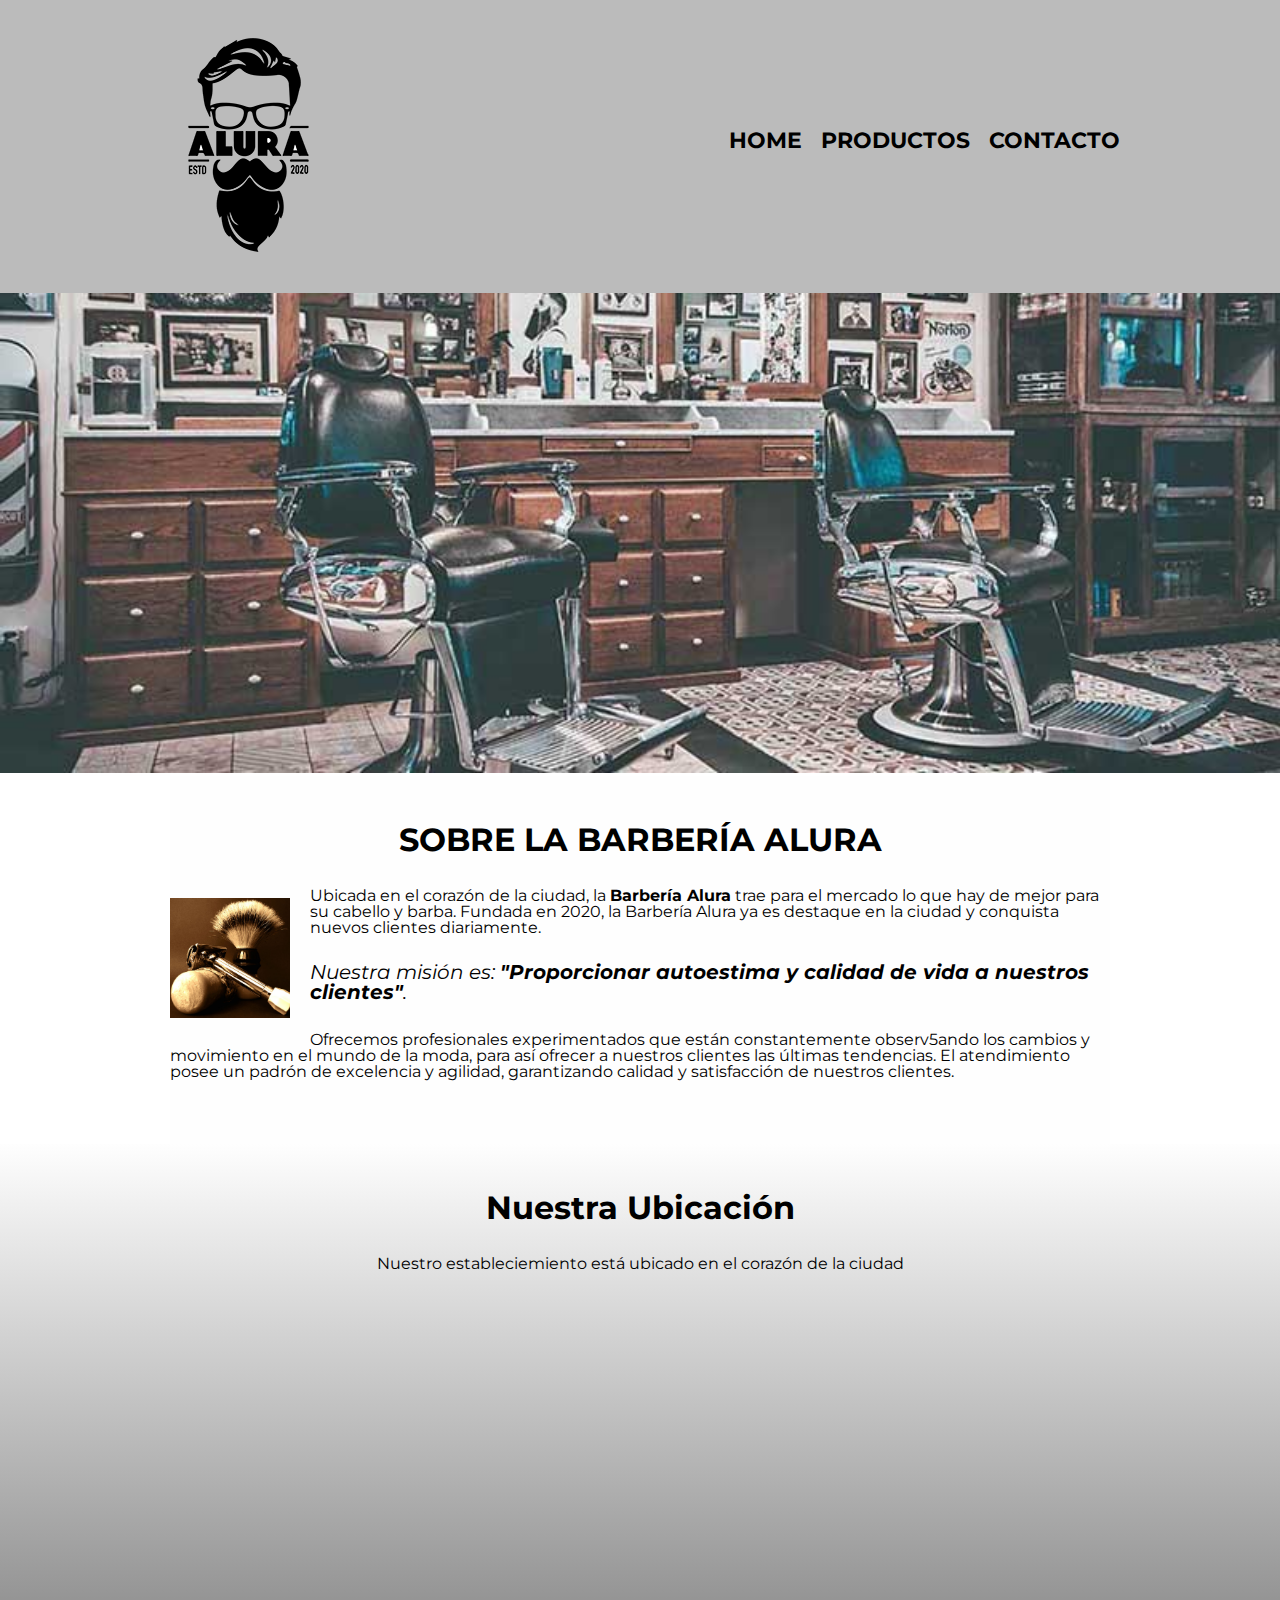
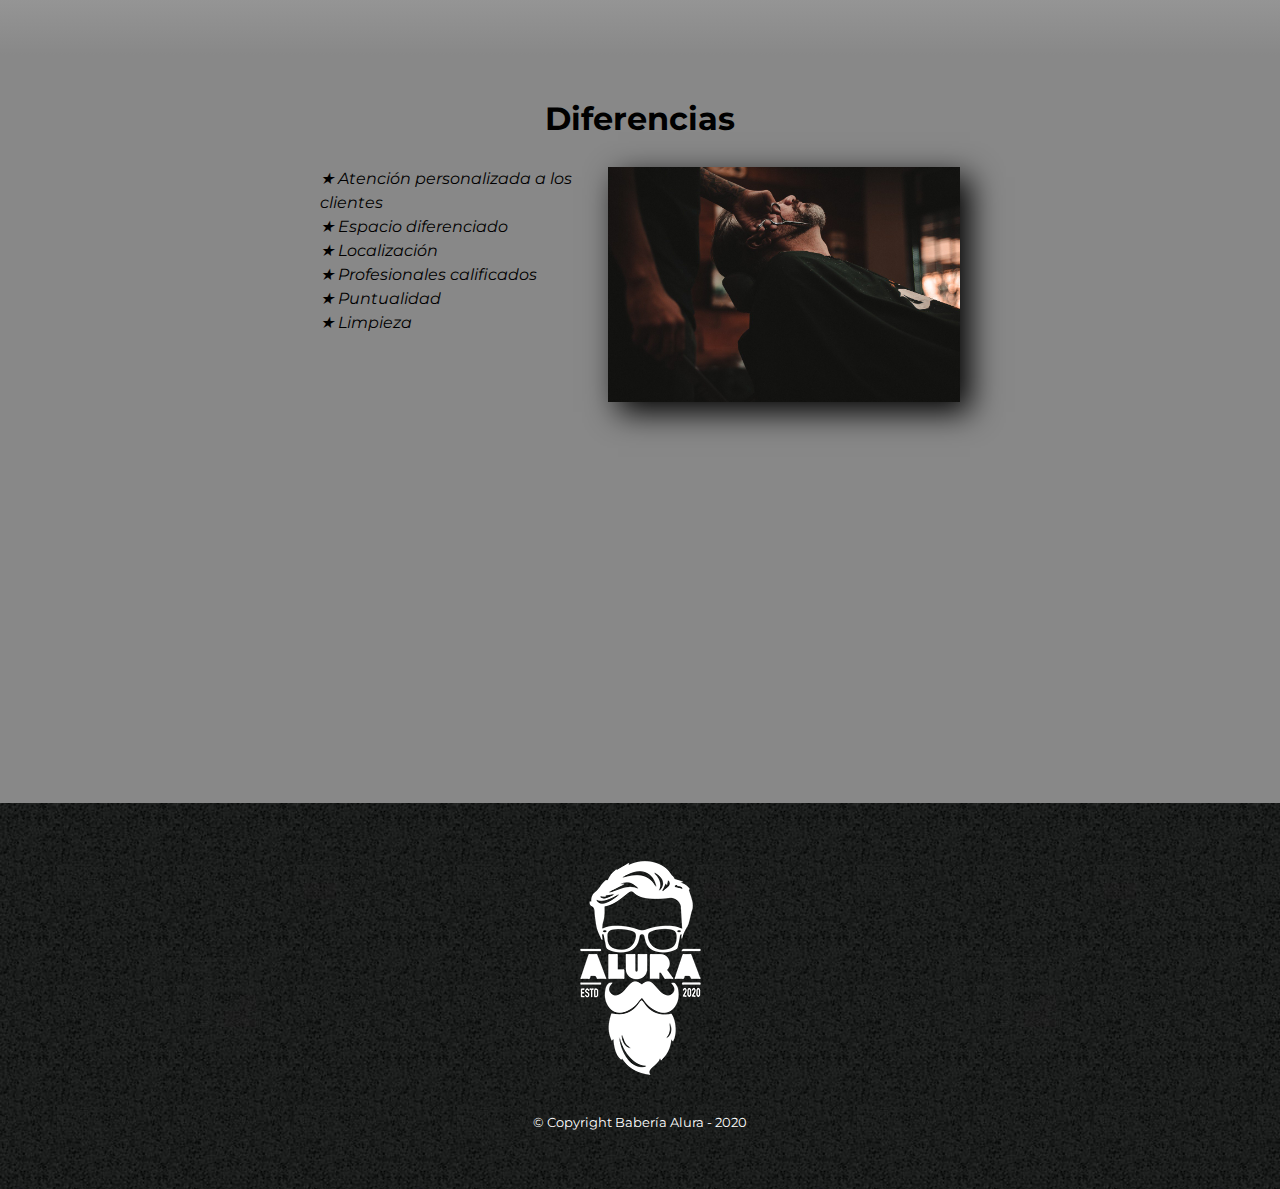
<file: index.html>
<!DOCTYPE html>
<html lang="es">
    
    <head>
        <meta charset="UTF-8">
        <meta name="viewport" content="width=device-width">
        <title>Barbería Alura</title>
        <link rel="stylesheet" href="style-reset.css">
        <link rel="preconnect" href="https://fonts.googleapis.com">
        <link rel="preconnect" href="https://fonts.gstatic.com" crossorigin>
        <link href="https://fonts.googleapis.com/css2?family=Montserrat:ital,wght@0,100..900;1,100..900&display=swap" rel="stylesheet">
        <link rel="stylesheet" href="style-index.css">
    </head>

    <body>
        <header>
            <div class="caja">
                <h1><img src="imagenes/logo.png"></h1>
                <nav>
                    <ul>
                        <li><a href="index.html">Home</a></li>
                        <li><a href="productos.html">Productos</a></li>
                        <li><a href="contacto.html">Contacto</a></li>
                    </ul>
                </nav>
            </div>
        </header>
        <main>
            <img class="imagen-banner" src="/imagenes/banner.jpg" alt="Interior de la barbería">
            <section class="principal">
                <h2 class="titulo-principal">SOBRE LA BARBERÍA ALURA</h2>
                <img class="imagen-utensilios" src="/imagenes/utensilios.jpg" alt="Utencilios de un barbero">
                <p>Ubicada en el corazón de la ciudad, la <strong>Barbería Alura</strong> trae para el mercado lo que hay de mejor para su cabello y barba. Fundada en 2020, la Barbería Alura ya es destaque en la ciudad y conquista nuevos clientes diariamente.</p>
                <p class="mision"><em>Nuestra misión es: <strong>"Proporcionar autoestima y calidad de vida a nuestros clientes"</strong>.</em></p>
                <p>Ofrecemos profesionales experimentados que están constantemente observ5ando los cambios y movimiento en el mundo de la moda, para así ofrecer a nuestros clientes las últimas tendencias. El atendimiento posee un padrón de excelencia y agilidad, garantizando calidad y satisfacción de nuestros clientes.</p>
            </section>
            <section class="mapa">
                <h3 class="titulo-principal">Nuestra Ubicación</h3>
                <p>Nuestro estableciemiento está ubicado en el corazón de la ciudad</p>
                <div class="mapa-contenido">
                    <iframe src="https://www.google.com/maps/embed?pb=!1m18!1m12!1m3!1d3656.4079777268953!2d-46.63721302478734!3d-23.589697062633608!2m3!1f0!2f0!3f0!3m2!1i1024!2i768!4f13.1!3m3!1m2!1s0x94ce5bd9bb943bf5%3A0x6f642995c970f0fe!2scaelum%20alura!5e0!3m2!1sen!2sgt!4v1710173212913!5m2!1sen!2sgt" width="100%" height="300" style="border:0;" allowfullscreen="" loading="lazy" referrerpolicy="no-referrer-when-downgrade"></iframe>
                </div>
            </section>
            <section class="diferenciales">
                <h3 class="titulo-principal">Diferencias</h3>
                <div class="contenido-diferenciales">
                    <ul class="lista-diferenciales">
                        <li class="items">&#9733 Atención personalizada a los clientes</li>
                        <li class="items">&#9733 Espacio diferenciado</li>
                        <li class="items">&#9733 Localización</li>
                        <li class="items">&#9733 Profesionales calificados</li>
                        <li class="items">&#9733 Puntualidad</li>
                        <li class="items">&#9733 Limpieza</li>
                    </ul><img class="imagen-diferenciales" src="imagenes/diferenciales.jpg" alt="Hombre en silla de barbero">
                </div>
                <div class="video">
                    <iframe width="100%" height="315" src="https://www.youtube.com/embed/wcVVXUV0YUY?si=I3U52TqVMYEmITDn" title="YouTube video player" frameborder="0" allow="accelerometer; autoplay; clipboard-write; encrypted-media; gyroscope; picture-in-picture; web-share" allowfullscreen></iframe>
                </div>
            </section>
        </main>
        <footer>
            <img src="imagenes/logo-blanco.png">
            <p class="copyright">&copy Copyright Babería Alura - 2020</p>
        </footer>
    </body>
</html>
</file>
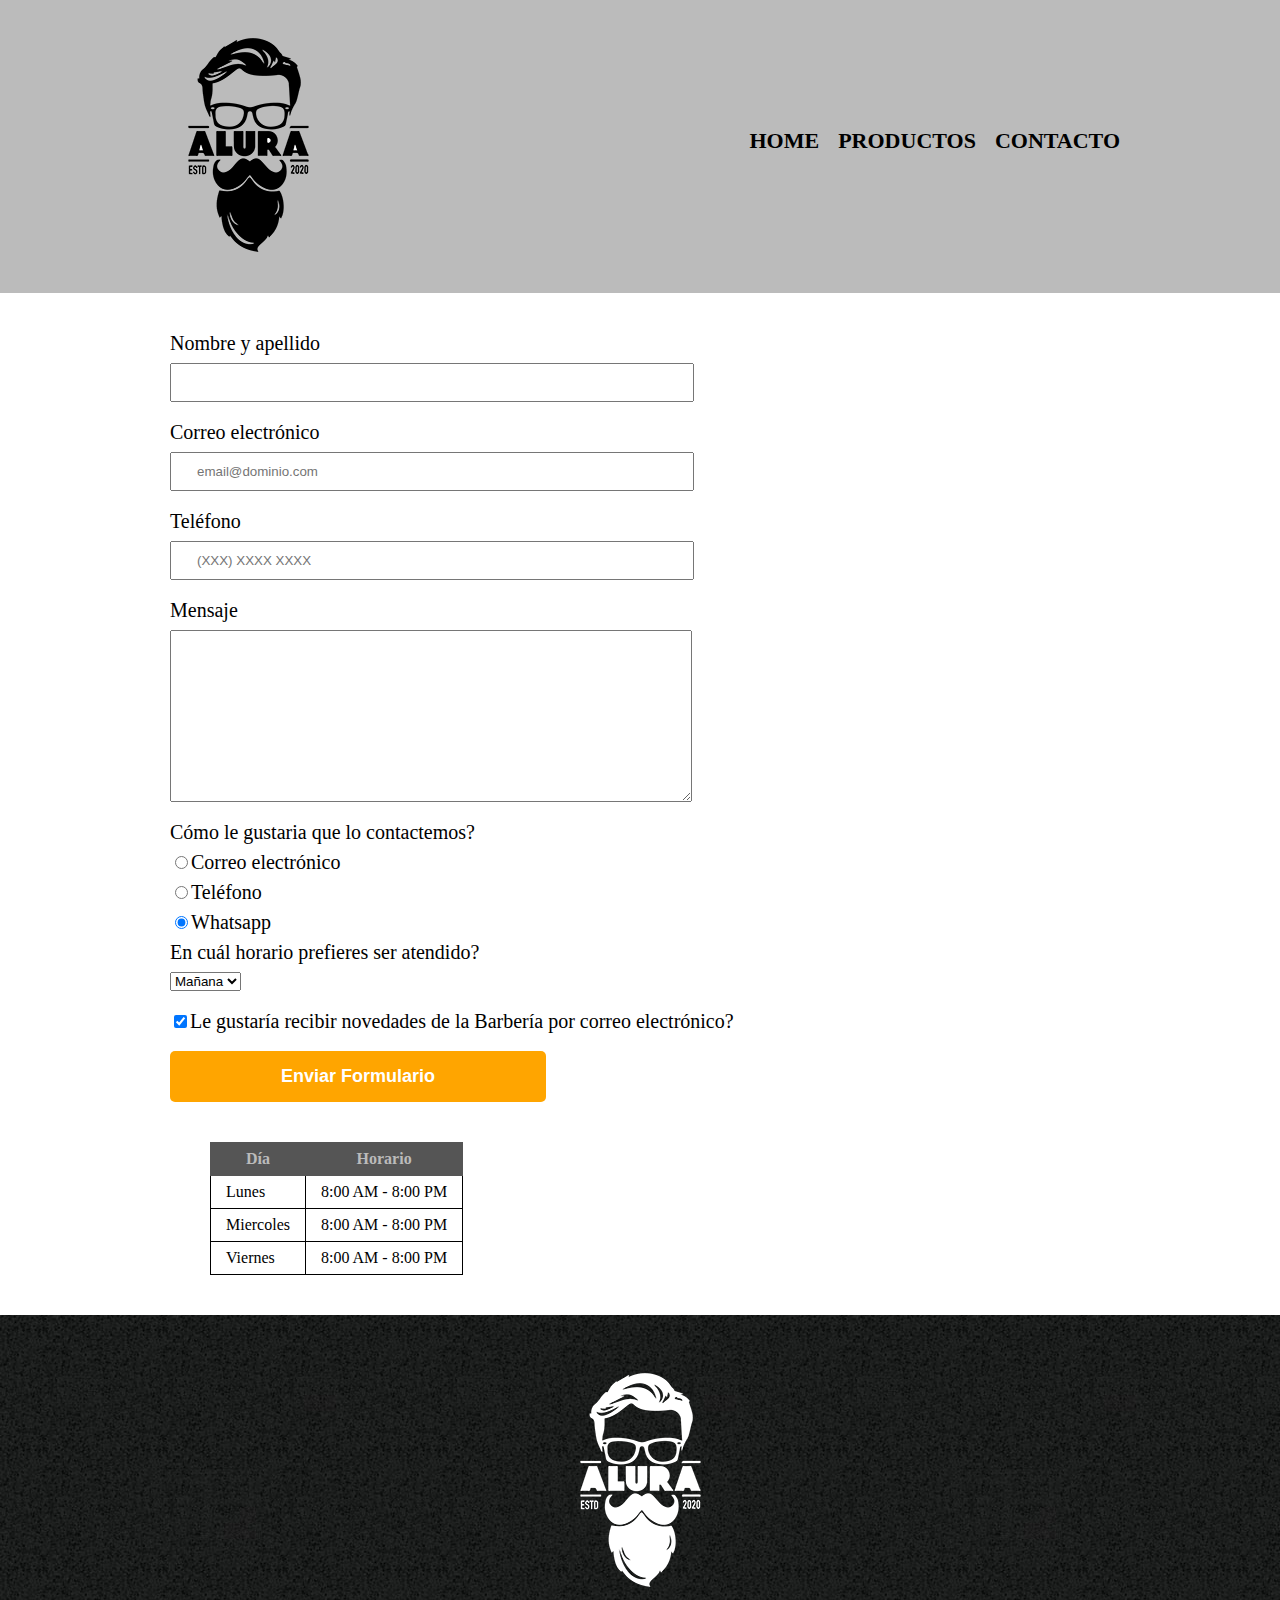
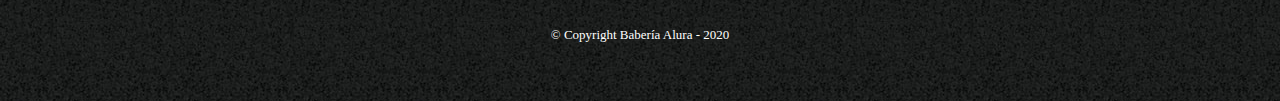
<file: contacto.html>
<!DOCTYPE html>
<html lang="es"></html>

<html>
    <head>
        <meta charset="UTF-8">
        <meta name="viewport" content="width=device-width">
        <title>Contacto - Barbería Alura</title>
        <link rel="stylesheet" href="style-reset.css">
        <link rel="stylesheet" href="style-contacto.css">
    </head>
    <body>
        <header>
            <div class="caja">
                <h1><img src="imagenes/logo.png" alt="Logo Barbería Alura"></h1>
                <nav>
                    <ul>
                        <li><a href="index.html">Home</a></li>
                        <li><a href="productos.html">Productos</a></li>
                        <li><a href="contacto.html">Contacto</a></li>
                    </ul>
                </nav>
            </div>
        </header>
        <main>
            <form>
                <label for="nombreapellido">Nombre y apellido</label>
                <input type="text" id="nombreapellido" class="input-padron" required>
                <label for="correoelectronico">Correo electrónico</label>
                <input type="email" id="correoelectronico" class="input-padron" required placeholder="email@dominio.com">
                <label for="telefono">Teléfono</label>
                <input type="tel" id="telefono" class="input-padron" required placeholder="(XXX) XXXX XXXX">
                <label for="mensaje">Mensaje</label>
                <textarea cols="70" rows="10"  id="mensaje" class="input-padron" required></textarea>
                <fieldset>
                    <legend>Cómo le gustaria que lo contactemos?</legend>
                    <label for="radio-email"><input type="radio" name="contacto" value="email" id="radio-email">Correo electrónico</label>
                    <label for="radio-telefono"><input type="radio" name="contacto" value="telefono" id="radio-telefono">Teléfono</label>
                    <label for="radio-whatsapp"><input type="radio" name="contacto" value="whatsapp" id="radio-whatsapp" checked>Whatsapp</label>
                </fieldset>
                <fieldset>
                    <legend>En cuál horario prefieres ser atendido?</legend>
                    <select>
                        <option>Mañana</option>
                        <option>Tarde</option>
                        <option>Noche</option>
                    </select>
                </fieldset>
                <label class="checkbox"><input type="checkbox" checked>Le gustaría recibir novedades de la Barbería por correo electrónico?</label>
                <input type="submit" value="Enviar Formulario" class="enviar">
            </form>
            <table>
                <thead>
                    <tr>
                        <th>Día</th>
                        <th>Horario</th>
                    </tr>
                </thead>
                <tbody>
                    <tr>
                        <td>Lunes</td>
                        <td>8:00 AM - 8:00 PM</td>
                    </tr>
                    <tr>
                        <td>Miercoles</td>
                        <td>8:00 AM - 8:00 PM</td>
                    </tr>
                    <tr>
                        <td>Viernes</td>
                        <td>8:00 AM - 8:00 PM</td>
                    </tr>
                </tbody>
            </table>
        </main>
        <footer>
            <img src="imagenes/logo-blanco.png" alt="Logo Barbería Alura">
            <p class="copyright">&copy Copyright Babería Alura - 2020</p>
        </footer>
    </body>
</html>
</file>
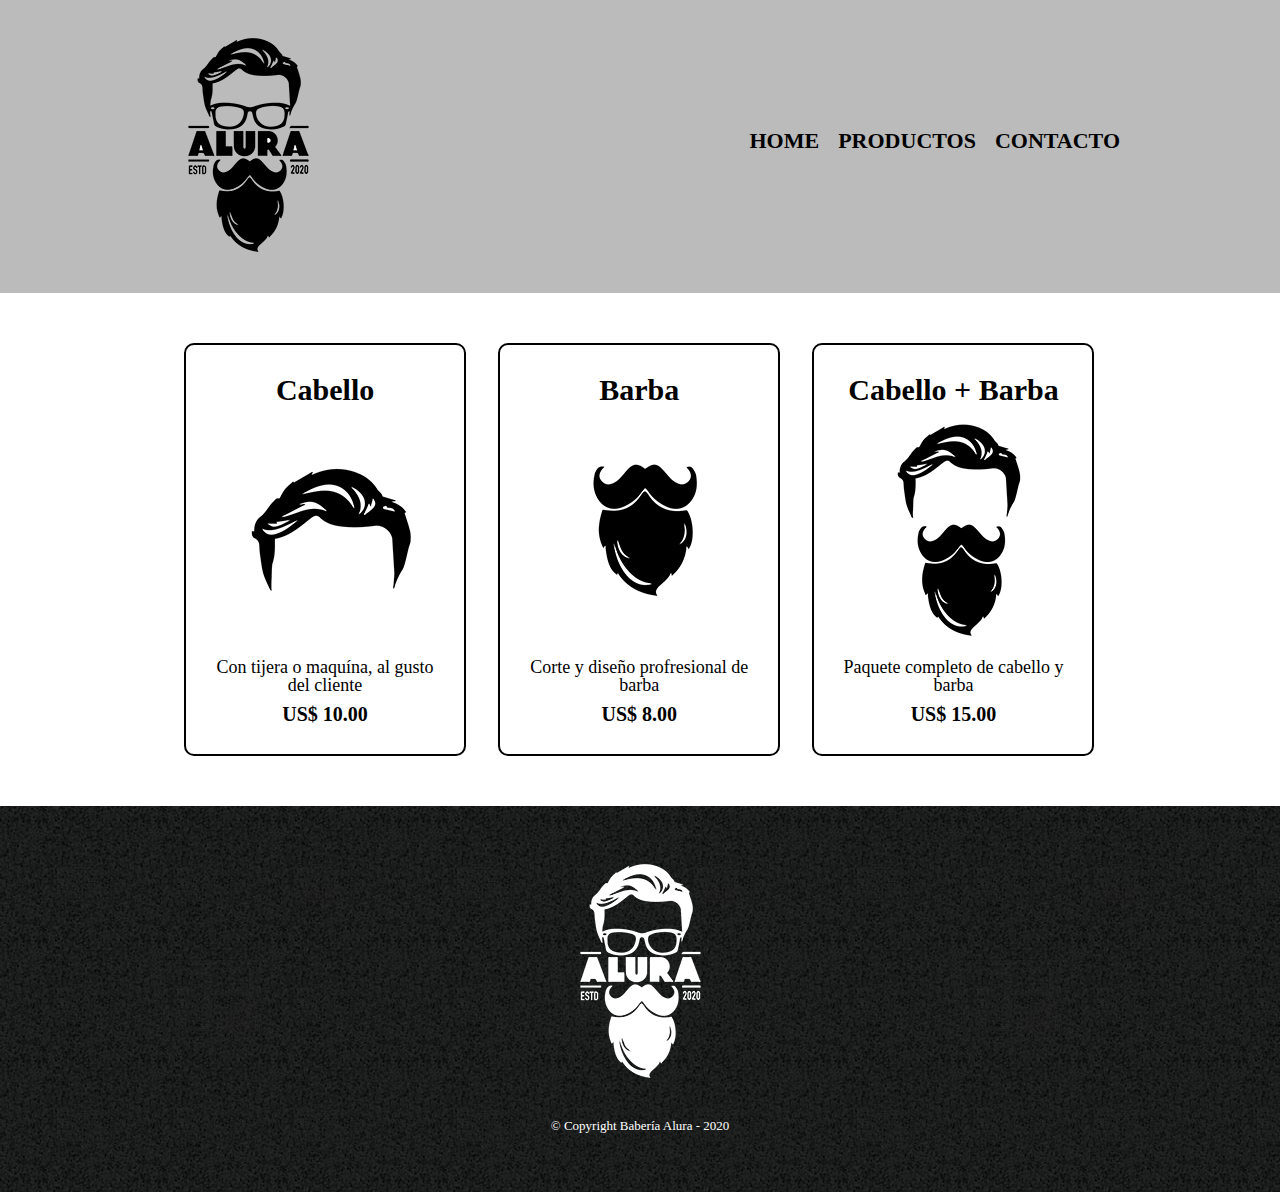
<file: productos.html>
<!DOCTYPE html>
<html lang="es"></html>

<html>
    <head>
        <meta charset="UTF-8">
        <meta name="viewport" content="width=device-width">
        <title>Productos - Barbería Alura</title>
        <link rel="stylesheet" href="style-reset.css">
        <link rel="stylesheet" href="style-productos.css">
    </head>
    <body>
        <header>
            <div class="caja">
                <h1><img src="imagenes/logo.png"></h1>
                <nav>
                    <ul>
                        <li><a href="index.html">Home</a></li>
                        <li><a href="productos.html">Productos</a></li>
                        <li><a href="contacto.html">Contacto</a></li>
                    </ul>
                </nav>
            </div>
        </header>
        <main>
            <ul class="productos">
                <li>
                    <h2>Cabello</h2>
                    <img src="imagenes/cabello.jpg">
                    <p class="producto-descripcion">Con tijera o maquína, al gusto del cliente</p>
                    <p class="producto-precio">US$ 10.00</p>
                </li>
                <li>
                    <h2>Barba</h2>
                    <img src="imagenes/barba.jpg">
                    <p class="producto-descripcion">Corte y diseño profresional de barba</p>
                    <p class="producto-precio">US$ 8.00</p>
                </li>
                <li><h2>Cabello + Barba</h2>
                    <img src="imagenes/cabello+barba.jpg">
                    <p class="producto-descripcion">Paquete completo de cabello y barba</p>
                    <p class="producto-precio">US$ 15.00</p>
                </li>
            </ul>
        </main>
        <footer>
            <img src="imagenes/logo-blanco.png">
            <p class="copyright">&copy Copyright Babería Alura - 2020</p>
        </footer>
    </body>
</html>
</file>
<file: style-index.css>
body {
    font-family: "Montserrat", sans-serif;
}

header{
    background-color: #BBBBBB;
    padding: 20px 0;
}

.caja{
    width: 75%;
    position: relative;
    margin: 0 auto;
}

nav{
    position: absolute;
    top: 110px;
    right: 0;
}

nav li{
    display: inline;
    margin: 0 0 0 15px;
}

nav a{
    text-transform: uppercase;
    color: black;
    font-weight: bold;
    font-size: 22px;
    text-decoration: none;
}

nav a:hover{
    color: #c78c19;
    text-decoration: underline;
}

.imagen-banner{
    width: 100%
}

.principal{
    padding: 3em 0;
    background: #FEFEFE;
    width: 940px;
    margin: 0 auto;
}

.titulo-principal{
    text-align: center;
    font-weight: bold;
    font-size: 2em;
    padding: 0 0 1em;
    clear:left;
}

.imagen-utensilios{
    width: 120px;
    float: left;
    margin: 10px 20px 20px 0;
}

.principal p{
    margin: 0 0 1em;
}

.principal strong{
    font-weight: bold;
}

.principal em{
    font-style: italic;
}

.mision{
    padding-top: 10px;
    font-size: 20px;
    padding-bottom: 10px;
}

.mapa{
    padding: 3em 0;
    background: linear-gradient(#FEFEFE, #888888);
}

.mapa p{
    margin: 0 0 2em;
    text-align: center;
}

.mapa-contenido{
    width: 940px;
    margin: 0 auto;
}

.diferenciales{
    padding: 3em 0;
    background: #888888;
}

.items{
    font-style: italic;
    line-height: 1.5;
}

.contenido-diferenciales{
    width: 640px;
    margin: 0 auto;
}

.lista-diferenciales{
    display: inline-block;
    vertical-align: top;
    width: 40%;
}

.imagen-diferenciales{
    width: 55%;
    margin-left: 5%;
    transition: 400ms;
    box-shadow: 10px 10px 30px  black;
}

.imagen-diferenciales:hover{
    opacity: 30%;
    transition: 400ms;
}

.video{
    width: 560px;
    margin: 1em auto;
}

footer{
    text-align: center;
    background: url(imagenes/bg.jpg);
    padding: 40px;
}

.copyright{
    color: white;
    font-size: 13px;
    margin: 20px;
}

@media screen and (max-width:480px){
    h1{
        text-align: center;
    }
    nav{
        position: static;
    }
    .caja, .principal, .mapa-contenido, .contenido-diferenciales, .video{
        width: auto;
    }
    .lista-diferenciales, .imagen-diferenciales{
        width: 100%;
        margin: 1em 0;
        padding: 0 0;
    }
}
</file>
<file: style-contacto.css>
header{
    background-color: #BBBBBB;
    padding: 20px 0;
}

.caja{
    width: 75%;
    position: relative;
    margin: 0 auto;
}

nav{
    position: absolute;
    top: 110px;
    right: 0;
}

nav li{
    display: inline;
    margin: 0 0 0 15px;
}

nav a{
    text-transform: uppercase;
    color: black;
    font-weight: bold;
    font-size: 22px;
    text-decoration: none;
}

nav a:hover{
    color: #c78c19;
    text-decoration: underline;
}

main{
    width: 940px;
    margin: 0 auto;
}

form{
    margin: 40px 0;
}

form label, form legend{
    display: block;
    font-size: 20px;
    margin: 0 0 10px;
}

.input-padron{
    display: block;
    margin: 0 0 20px;
    padding: 10px 25px;
    width: 50%;
}

.checkbox{
    margin: 20px 0;
}

.enviar{
    width: 40%;
    padding: 15px 0;
    font-size: 18px;
    font-weight: bold;
    color: white;
    background: orange;
    border: none;
    border-radius: 5px;
    transition: 1s all;
    cursor: pointer;
}

.enviar:hover{
    background: darkorange;
    transform: scale(1.2);
}

table{
    margin: 40px 40px;
}

footer{
    text-align: center;
    background: url(imagenes/bg.jpg);
    padding: 40px;
}

thead{
    background: #555555;
    color: #BBBBBB;
    font-weight: bold;
}

th{
    border: 1px solid #555555;
    padding: 8px 15px;
}

td{
    border: 1px solid #000000;
    padding: 8px 15px;
}

.copyright{
    color: white;
    font-size: 13px;
    margin: 20px;
}
</file>
<file: style-productos.css>
header{
    background-color: #BBBBBB;
    padding: 20px 0;
}

.caja{
    width: 75%;
    position: relative;
    margin: 0 auto;
}

nav{
    position: absolute;
    top: 110px;
    right: 0;
}

nav li{
    display: inline;
    margin: 0 0 0 15px;
}

nav a{
    text-transform: uppercase;
    color: black;
    font-weight: bold;
    font-size: 22px;
    text-decoration: none;
}

nav a:hover{
    color: #c78c19;
    text-decoration: underline;
}

.productos{
    width: 940px;
    margin: 0 auto;
    padding: 50px;
}

.productos li{
    display: inline-block;
    text-align: center;
    width: 30%;
    vertical-align: top;
    margin: 0 1.5%;
    padding: 30px 20px;
    box-sizing: border-box;
    border: 2px solid black;
    border-radius: 10px;
}

.productos li:hover{
    border-color: #c78c19;
}

.productos li:active{
    border-color: #088c19;
}

.productos h2{
    font-size: 30px;
    font-weight: bold;
}

.productos li:hover h2{
    font-size: 33px;
}

.producto-descripcion{
    font-size: 18px;
}

.producto-precio{
    font-size: 20px;
    font-weight: bold;
    margin-top: 10px;
}

footer{
    text-align: center;
    background: url(imagenes/bg.jpg);
    padding: 40px;
}

.copyright{
    color: white;
    font-size: 13px;
    margin: 20px;
}
</file>
